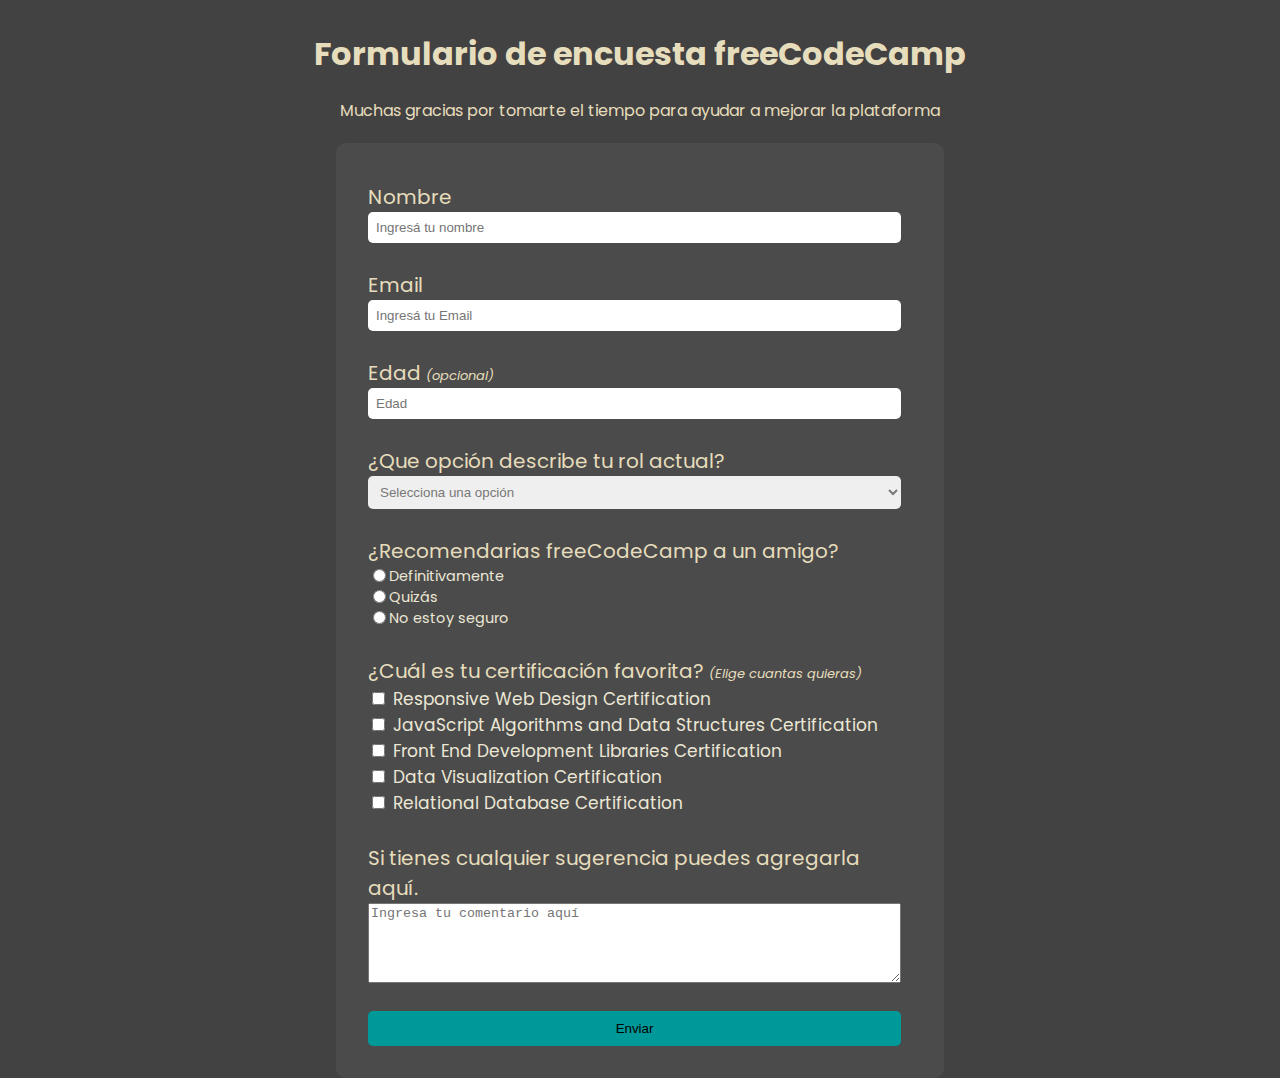
<file: #1-Survey-Form/index.html>
<!DOCTYPE html>
<html lang="en">
<head>
    <meta charset="UTF-8">
    <meta name="viewport" content="width=device-width, initial-scale=1.0">
    <link rel="stylesheet" href="style.css">
    <link rel="preconnect" href="https://fonts.googleapis.com">
    <link rel="preconnect" href="https://fonts.gstatic.com" crossorigin>
    <link href="https://fonts.googleapis.com/css2?family=Poppins:wght@200&display=swap" rel="stylesheet">
    <title>Formulario de encuesta</title>
</head>
<body>
    <div class="container">
        <h1 id="title">Formulario de encuesta freeCodeCamp</h1>
        <p id="description">Muchas gracias por tomarte el tiempo para ayudar a mejorar la plataforma</p>
        <main>
            <form action="" id="survey-form">
                <div class="form-group"> 
                    <label id="name-label" for="name">Nombre</label>
                    <input placeholder="Ingresá tu nombre" id="name" type="text" required>
                </div>
                <div class="form-group">
                    <label id="email-label" for="email">Email </label>
                    <input placeholder="Ingresá tu Email" id="email" type="email" required>
                </div>
                <div class="form-group">
                    <label id="number-label" for="number">Edad <em class="mini">(opcional)</em></label>
                    <input placeholder="Edad" name="age" type="number" id="number" min="13" max="100">
                </div>
                <div class="form-group">
                    <label for="dropdown">¿Que opción describe tu rol actual?</label>
                    <select id="dropdown">
                        <option value="" disabled selected>Selecciona una opción</option>
                        <option value="1">Estudiante</option>
                        <option value="2">Trabajo Full Time</option>
                        <option value="3">Estudiante Full Time</option>
                        <option value="4">Prefiero no responder</option>
                        <option value="5">Otro</option>
                    </select>
                </div>
                <div class="form-group">
                    <label for="">¿Recomendarias freeCodeCamp a un amigo?</label>
                    <div class="radio-container">
                        <label><input name="user-recommend" id="definitly" class="input-radio" value="definitly" type="radio">Definitivamente</label>
                        <label><input name="user-recommend" id="maybe" class="input-radio" value="maybe" type="radio">Quizás</label>
                        <label><input name="user-recommend" id="notsure" class="input-radio" value="notsure" type="radio">No estoy seguro</label>
                    </div>
                </div>
                <div class="form-group">
                    <label>¿Cuál es tu certificación favorita? <em class="mini">(Elige cuantas quieras)</em></label>
                    <div class="checkbox-container">
                        <label><input type="checkbox" name="ResponsiveWebDesign" value="ResponsiveWebDesign"> Responsive Web Design Certification</label>
                        <label><input type="checkbox" name="JSAlgorithm" value="JSAlgorithm"> JavaScript Algorithms and Data Structures Certification</label>
                        <label><input type="checkbox" name="FrontEnd" value="FrontEnd"> Front End Development Libraries Certification</label>
                        <label><input type="checkbox" name="DataVisualization" value="DataVisualization"> Data Visualization Certification</label>
                        <label><input type="checkbox" name="RelationalDatabase" value="RelationalDatabase"> Relational Database Certification</label>
                    </div>
                </div>
                <div class="form-group">
                    <label for="suggestion">Si tienes cualquier sugerencia puedes agregarla aquí.
                        <textarea placeholder="Ingresa tu comentario aquí" name="suggestion" id="suggestion"></textarea>
                    </label>
                </div>
                <button type="submit" id="submit">Enviar</button>
            </form>
        </main>
    </div>
</body>
</html>
</file>
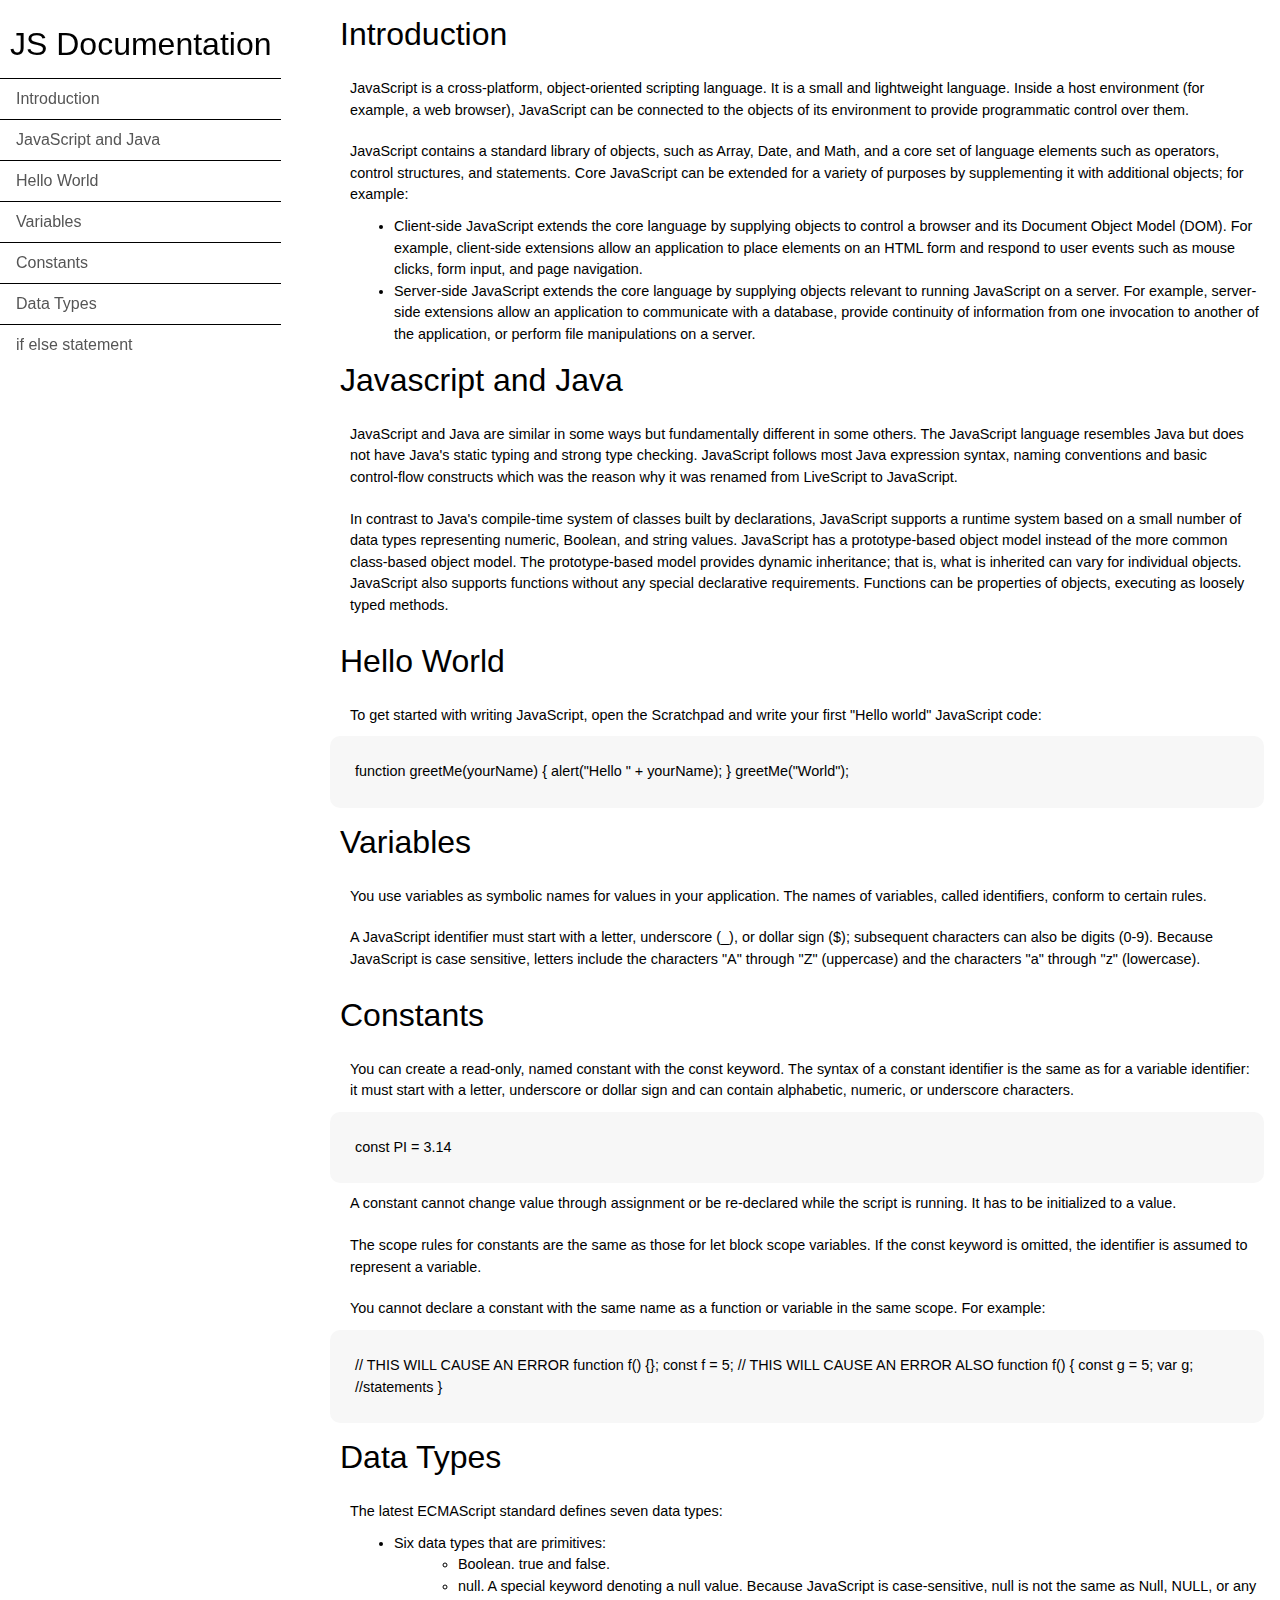
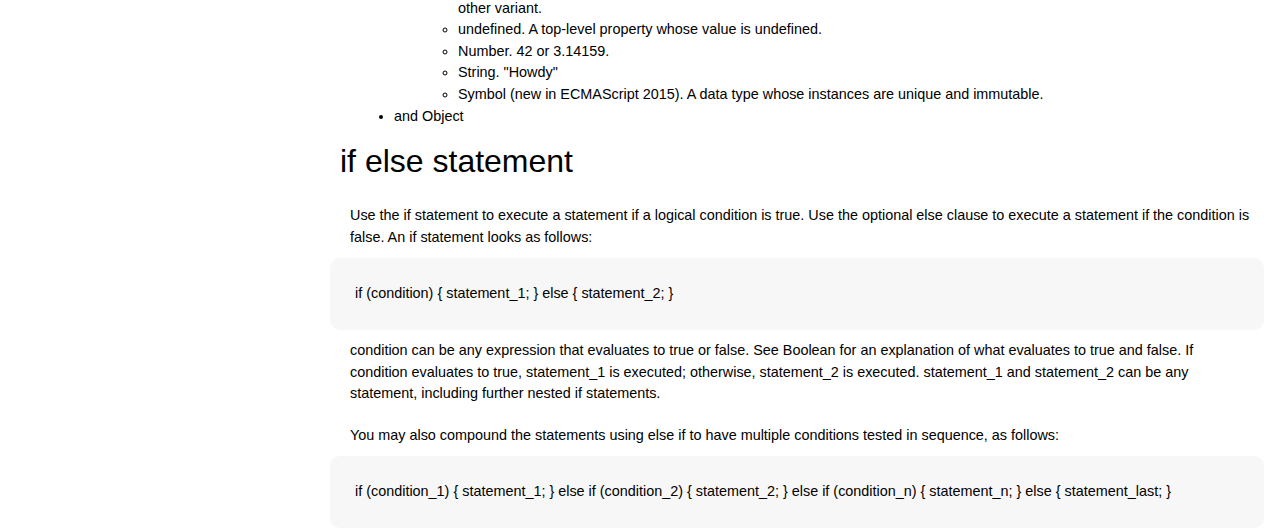
<file: #3-Technical-Documentation/index.html>
<!DOCTYPE html>
<html lang="en">
<head>
  <meta charset="UTF-8">
  <meta name="viewport" content="width=device-width, initial-scale=1.0">
  <title>Technical Documentation</title>
  <link rel="stylesheet" href="styles.css">
</head>
<body>
  <nav id="navbar" class="navbar">
    <header>JS Documentation</header>
    <ul>
      <li><a class="nav-link" href="#introduction">Introduction</a></li>
      <li><a class="nav-link" href="#javascript_and_java">JavaScript and Java</a></li>
      <li><a class="nav-link" href="#hello_world">Hello World</a></li>
      <li><a class="nav-link" href="#variables">Variables</a></li>
      <li><a class="nav-link" href="#constants">Constants</a></li>
      <li><a class="nav-link" href="#data_types">Data Types</a></li>
      <li><a class="nav-link" href="#if_else_statement">if else statement</a></li>
    </ul>
  </nav>
  <main id="main-doc" class="content">
    <section class="main-section" id="introduction">
      <header>Introduction</header>
      <p>JavaScript is a cross-platform, object-oriented scripting language. It is a small and lightweight language. Inside a
      host environment (for example, a web browser), JavaScript can be connected to the objects of its environment to provide
      programmatic control over them.</p>
      <p>JavaScript contains a standard library of objects, such as Array, Date, and Math, and a core set of language elements
      such as operators, control structures, and statements. Core JavaScript can be extended for a variety of purposes by
      supplementing it with additional objects; for example:</p>
      <ul>
        <li>
          Client-side JavaScript extends the core language by supplying objects to control a browser and its Document Object Model
          (DOM). For example, client-side extensions allow an application to place elements on an HTML form and respond to user
          events such as mouse clicks, form input, and page navigation.
        </li>
        <li>
          Server-side JavaScript extends the core language by supplying objects relevant to running JavaScript on a server. For
          example, server-side extensions allow an application to communicate with a database, provide continuity of information
          from one invocation to another of the application, or perform file manipulations on a server.
        </li>
      </ul>
    </section>
    <section class="main-section" id="javascript_and_java">
      <header>Javascript and Java</header>
      <p>JavaScript and Java are similar in some ways but fundamentally different in some others. The JavaScript language
      resembles Java but does not have Java's static typing and strong type checking. JavaScript follows most Java expression
      syntax, naming conventions and basic control-flow constructs which was the reason why it was renamed from LiveScript to
      JavaScript.
      </p>
      <p>In contrast to Java's compile-time system of classes built by declarations, JavaScript supports a runtime system based
      on a small number of data types representing numeric, Boolean, and string values. JavaScript has a prototype-based
      object model instead of the more common class-based object model. The prototype-based model provides dynamic
      inheritance; that is, what is inherited can vary for individual objects. JavaScript also supports functions without any
      special declarative requirements. Functions can be properties of objects, executing as loosely typed methods.
      </p>
    </section>
    <section class="main-section" id="hello_world">
      <header>Hello World</header>
      <p>To get started with writing JavaScript, open the Scratchpad and write your first "Hello world" JavaScript code:</p>
      <code class="code">
        function greetMe(yourName) { alert("Hello " + yourName); }
        greetMe("World");
      </code>
    </section>
    <section class="main-section" id="variables">
      <header>Variables</header>
      <p>You use variables as symbolic names for values in your application. The names of variables, called identifiers, conform
      to certain rules.</p>
      <p>A JavaScript identifier must start with a letter, underscore (_), or dollar sign ($); subsequent characters can also be
      digits (0-9). Because JavaScript is case sensitive, letters include the characters "A" through "Z" (uppercase) and the
      characters "a" through "z" (lowercase).</p>
    </section>
    <section class="main-section" id="constants">
      <header>Constants</header>
      <p>You can create a read-only, named constant with the const keyword. The syntax of a constant identifier is the same as
      for a variable identifier: it must start with a letter, underscore or dollar sign and can contain alphabetic, numeric,
      or underscore characters.</p>
      <code class="code">const PI = 3.14</code>
      <p>A constant cannot change value through assignment or be re-declared while the script is running. It has to be
      initialized to a value.</p>
      <p>The scope rules for constants are the same as those for let block scope variables. If the const keyword is omitted, the
      identifier is assumed to represent a variable.</p>
      <p>You cannot declare a constant with the same name as a function or variable in the same scope. For example:</p>
      <code class="code">// THIS WILL CAUSE AN ERROR function f() {}; const f = 5; // THIS
      WILL CAUSE AN ERROR ALSO function f() { const g = 5; var g;
      //statements }</code>
    </section>
    <section class="main-section" id="data_types">
      <header>Data Types</header>
      <p>The latest ECMAScript standard defines seven data types:</p>
      <ul>
        <li>
          Six data types that are primitives:
          <ul>
            <li>Boolean. true and false.</li>
            <li>null. A special keyword denoting a null value. Because JavaScript is case-sensitive, null is not the same as Null, NULL,
            or any other variant.</li>
            <li>undefined. A top-level property whose value is undefined.</li>
            <li>Number. 42 or 3.14159.</li>
            <li>String. "Howdy"</li>
            <li>Symbol (new in ECMAScript 2015). A data type whose instances are unique and immutable.</li>
          </ul>
        </li>
        <li>and Object</li>
      </ul>
    </section>
    <section class="main-section" id="if_else_statement">
      <header>if else statement</header>
      <p>Use the if statement to execute a statement if a logical condition is true. Use the optional else clause to execute a
      statement if the condition is false. An if statement looks as follows:
      </p>
      <code class="code">if (condition) { statement_1; } else { statement_2; }</code>
      <p>condition can be any expression that evaluates to true or false. See Boolean for an explanation of what evaluates to
      true and false. If condition evaluates to true, statement_1 is executed; otherwise, statement_2 is executed. statement_1
      and statement_2 can be any statement, including further nested if statements.</p>
      <p>You may also compound the statements using else if to have multiple conditions tested in sequence, as follows:</p>
      <code class="code">if (condition_1) { statement_1; } else if (condition_2) {
      statement_2; } else if (condition_n) { statement_n; } else {
      statement_last; }
      </code>
    </section>
  </main>
</body>
</html>
</file>
<file: #1-Survey-Form/style.css>
*{
    box-sizing: border-box;
}
html{
    background-image: url(https://fondosmil.com/fondo/49838.jpg);
    background-size: cover;
    background-repeat: no-repeat;
    background-attachment: fixed;
}
body{
    background-color: #262525dd;
    color: #e6ddbc;
    margin: 0;
    padding: 0;
    font-family: 'Poppins', sans-serif;
    height: 100%;
    width: 100%;
}
#title, #description{
    text-align: center;
    margin: 0;
}
#title{
    padding: 30px 0 20px 0;
}
#description{
    padding-bottom: 20px;
}
main{
    margin: 0 auto;
    width: 38em;
    background-color: #52525299;
    border-radius:10px;
}
#survey-form {
    padding: 2rem;
    font-size: 20px;
}
.form-group{
    margin: 7px 0 0 0;
    padding-bottom: 20px;
}
.form-group > label, .form-group > input, .form-group > select{
    display: block;
}
.form-group > input, .form-group > select {
    padding: 8px;
    border-radius: 5px;
    border-style: none;
    width: 98%;
}
.form-group > select{
    color: #787878;
}
.mini{
    font-size: 13px;
}
.radio-container, .radio-container > *, .checkbox-container > label{
    display:block;
    font-size: 0.85em;
    color: #ece7d5;
}
.input-radio{
    margin-right: 0 5px 5px 0;
    vertical-align: top;
}
#suggestion{
    width: 98%;
    height: 6em;
}
#submit{
    margin: 0 auto;
    width: 98%;
    padding: 10px;
    background-color: #009999;
    border-style: none;
    border-radius: 5px;
}
input:hover, textarea:hover, select:hover{
    background-color: #999999;
    transition: 0.2s;
}
#submit:hover{
    background-color: #69ffc6;
    transition: 0.4s;
    color: #080072;
}
</file>
<file: #3-Technical-Documentation/styles.css>
*{
  box-sizing: border-box;
  font-family: 'Open Sans', Arial, sans-serif;
  line-height: 1.5;
  padding: 0;
  margin: 0;
}

header{
  font-weight: 300;
  font-size: 2rem;
  margin: 10px;
}
#navbar header{
text-align: center;
}

#navbar{
  position: fixed;

  display: block;
  height: 100%;
}

#navbar ul{
  display: block;
}

#navbar ul li{
  padding: 0.5rem 1rem;
  list-style: none;
  border-top: 1px solid;
}

#navbar ul li a{
  text-decoration: none;
  color: #555;
}

main{
  position: relative;
  margin-left: 330px;
  width: 73%;
  font-size: 0.9rem;
}

p{
  padding: 10px;
  margin-left: 10px;
}

.main-section ul{
  margin-left: 4rem;
}

.main-section code{
  display: block;
  background-color: #f7f7f7;
  padding: 25px;
  border-radius: 10px;
}

@media (max-width: 768px){
  body{
    display: flex;
    flex-direction: column;
  }
}
</file>
